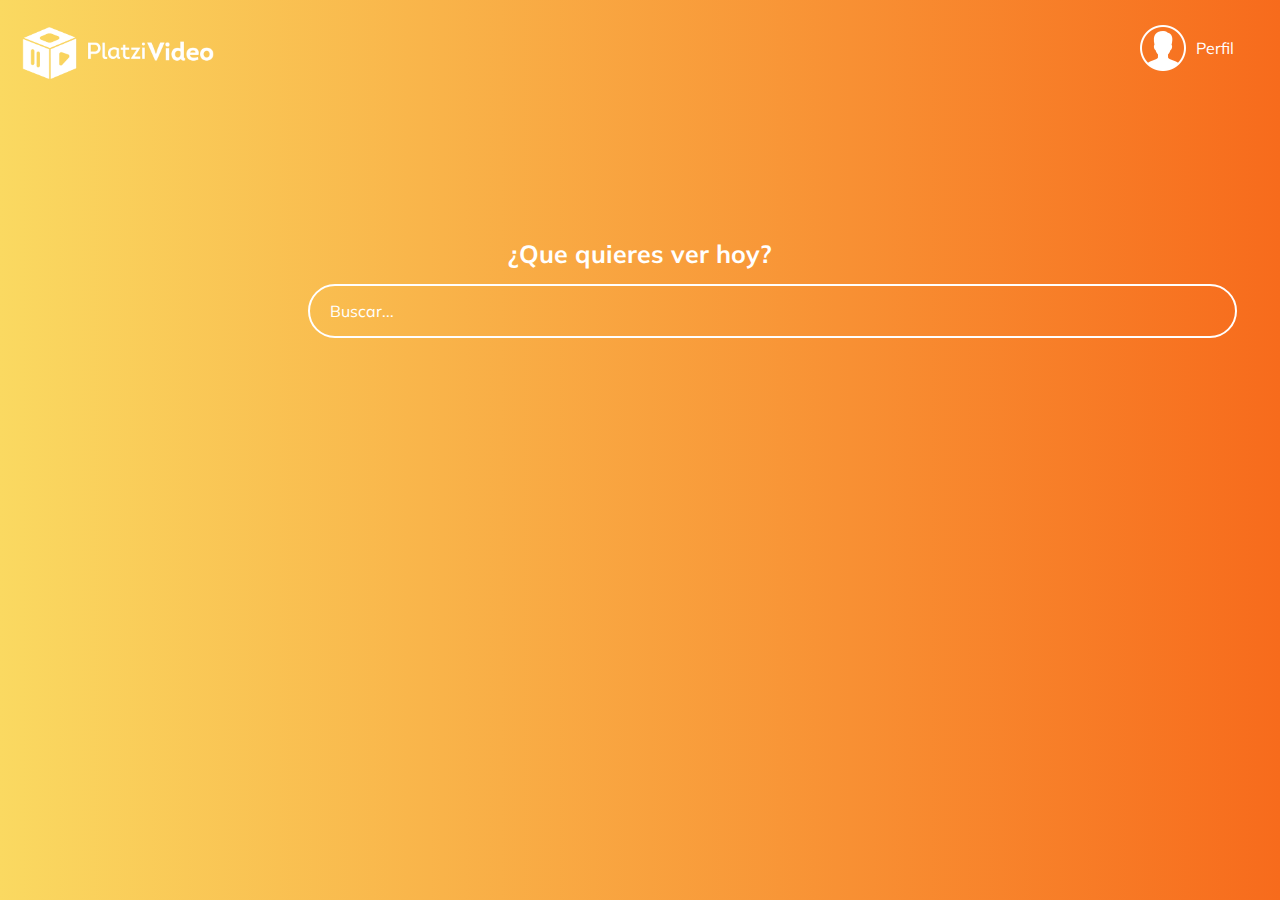
<file: Platzi Video/index.html>
<!DOCTYPE html>
<html lang="en">
<head>
    <meta charset="UTF-8">
    <meta http-equiv="X-UA-Compatible" content="IE=edge">
    <meta name="viewport" content="width=device-width, initial-scale=1.0">
    <title>Platzi Video</title>
    <link rel="stylesheet" href="./style.css">
    <link rel="preconnect" href="https://fonts.googleapis.com">
    <link rel="preconnect" href="https://fonts.gstatic.com" crossorigin>
    <link href="https://fonts.googleapis.com/css2?family=Mulish:wght@500&display=swap" rel="stylesheet">
    
</head>
    
<body>
    <header class="header">
        <img class="header__img" src="../img/logo-platzi-video-BW2.png" alt="logo platzi video">
        <div class="header__menu">
            <div class="header__menu--profile">
                <img src="../img/user-icon.png" alt="user">
                <p>Perfil</p>
            </div>
            <ul>
                <li><a href="">Cuenta</a></li>
                <li><a href="">Cerrar Sesion</a></li>
            </ul>

        </div>
    </header>
    <section class="main">
        <h2 class="main__tittle">¿Que quieres ver hoy?</h2>
        <input class="input" type="text" placeholder="Buscar...">
    </section>
    
    <!-- <footer>
        <ul>
            <li>Contactanos</li>
            <li>Redes</li>
        </ul>
    </footer> -->
</body>
</html>
</file>
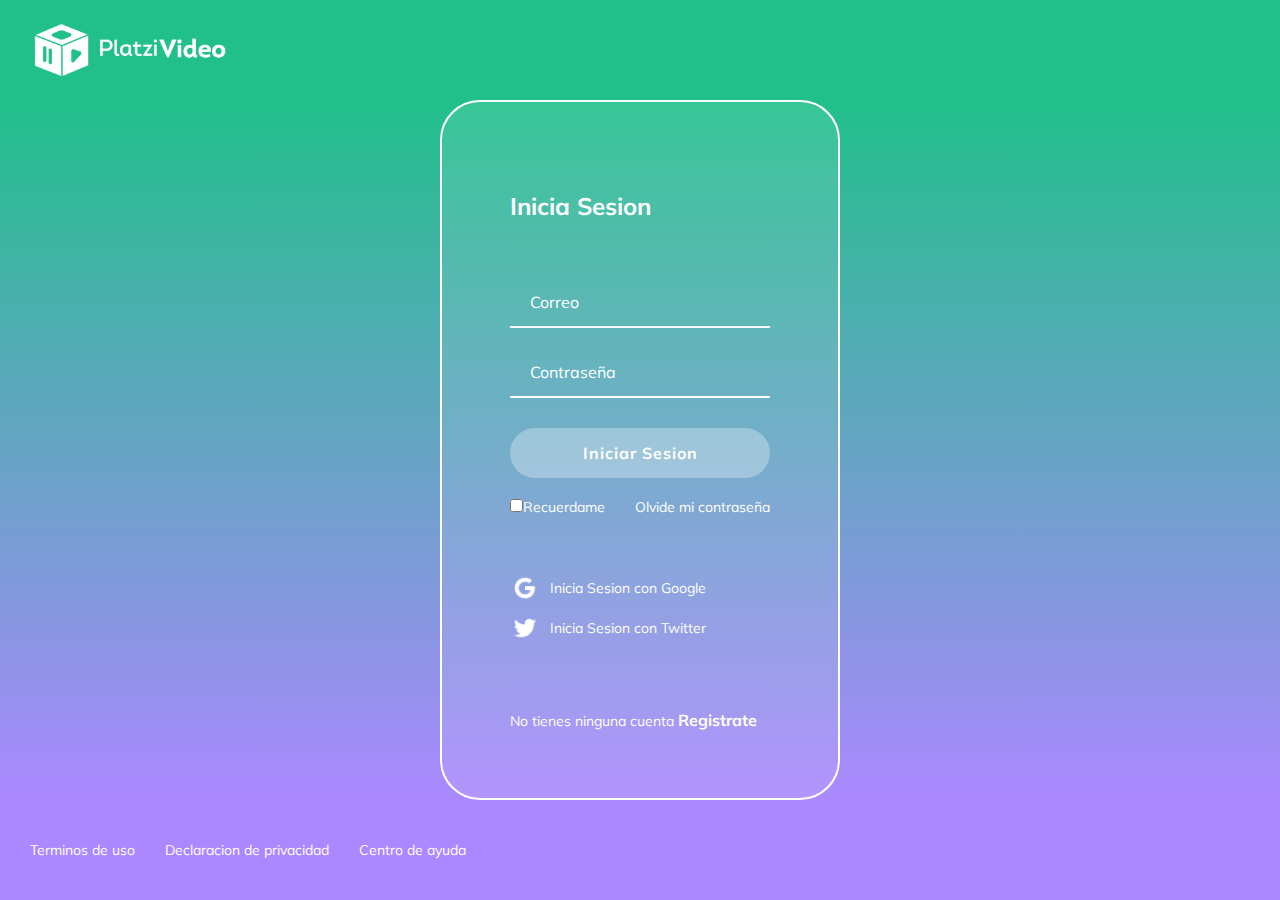
<file: Platzi Video/iniciosesion.html>
<!DOCTYPE html>
<html lang="en">
<head>
    <meta charset="UTF-8">
    <meta http-equiv="X-UA-Compatible" content="IE=edge">
    <meta name="viewport" content="width=device-width, initial-scale=1.0">
    <title>Inicia Sesion</title>
    <link rel="stylesheet" href="./iniciosesion.css">
    <link rel="preconnect" href="https://fonts.gstatic.com" crossorigin>
    <link href="https://fonts.googleapis.com/css2?family=Mulish:wght@500&display=swap" rel="stylesheet">
</head>
<body>
    <header class="header">
        <img class="header__img" src="../img/logo-platzi-video-BW2.png" alt="">
    </header>
    <section class="login">
        <section class="login__container">
            <h2>Inicia Sesion</h2>
            <form class="login__container--form">
                <input class="input" type="text" placeholder="Correo">
                <input class="input" type="password" placeholder="Contraseña">
                <button class="button">Iniciar Sesion</button>
                <div class="login__container--remember-me">
                    <label>
                        <input type="checkbox" name="" id="cbox1" value="checkbox">Recuerdame
                    </label>
                    <a href="/">Olvide mi contraseña</a>
                </div>
            </form>
            <section class="login__container--social-media">
                <div> <img src="../curso-frontend-escuelajs-maquetacion-login-HTML/maquetacion-login-HTML/assets/google-icon.png" alt="Google">Inicia Sesion con Google</div>
                <div> <img src="../curso-frontend-escuelajs-maquetacion-login-HTML/maquetacion-login-HTML/assets/twitter-icon.png" alt="Twitter">Inicia Sesion con Twitter</div>
            </section>
            <p class="login__container--register">No tienes ninguna cuenta <a href="">Registrate</a></p>
        </section>
    </section>
    <footer class="footer">
        <a href="/">Terminos de uso</a>
        <a href="/">Declaracion de privacidad</a>
        <a href="/">Centro de ayuda</a>
    </footer>
    
</body>
</html>
</file>
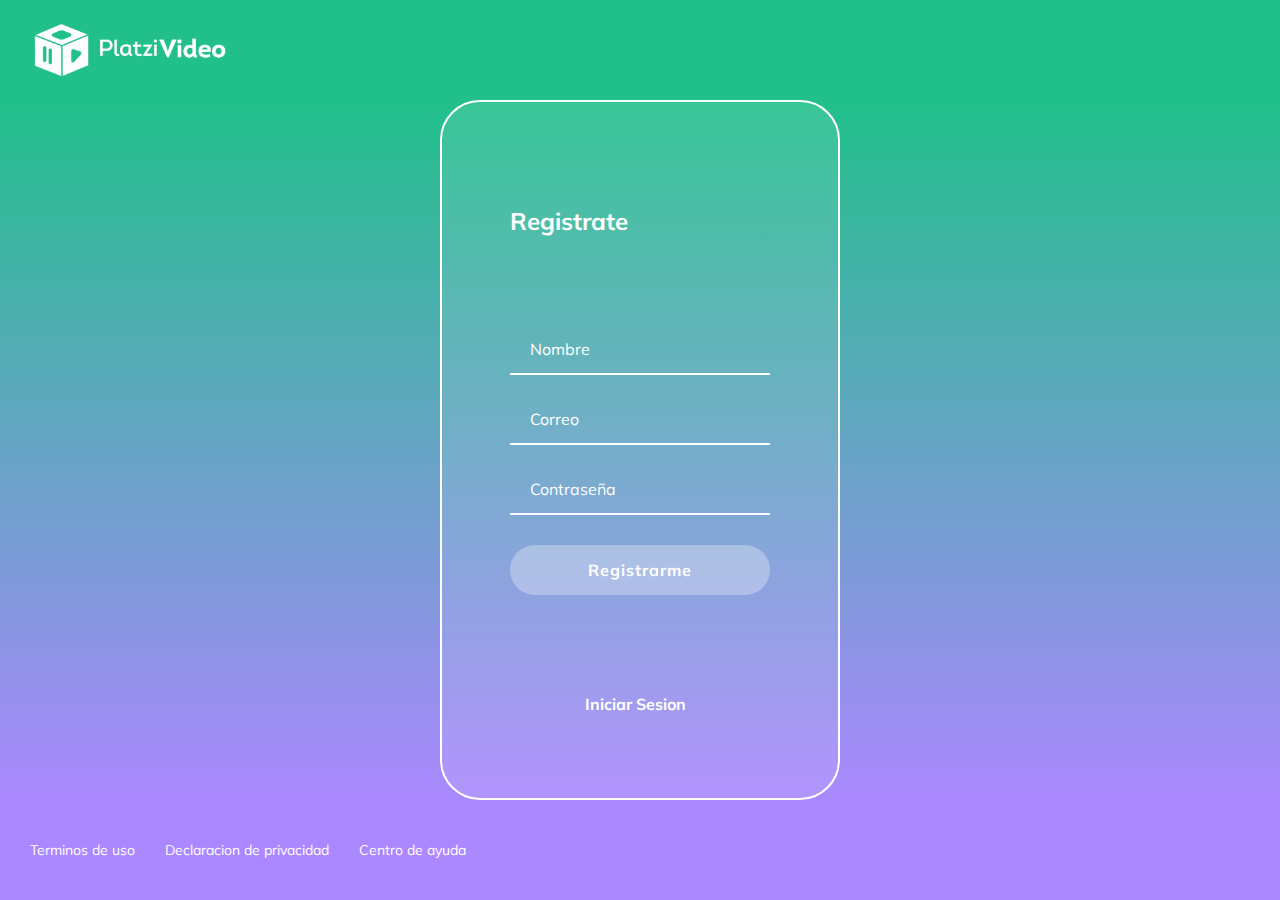
<file: Platzi Video/registro.html>
<!DOCTYPE html>
<html lang="en">
<head>
    <meta charset="UTF-8">
    <meta http-equiv="X-UA-Compatible" content="IE=edge">
    <meta name="viewport" content="width=device-width, initial-scale=1.0">
    <title>Registro</title>
    <link rel="stylesheet" href="./registro.css">
    <link rel="preconnect" href="https://fonts.gstatic.com" crossorigin>
    <link href="https://fonts.googleapis.com/css2?family=Mulish:wght@500&display=swap" rel="stylesheet">
</head>
<body>
    <header class="header">
        <img class="header__img" src="../img/logo-platzi-video-BW2.png" alt="">
    </header>
    <section class="login">
        <section class="login__container">
            <h2>Registrate</h2>
            <form class="login__container--form">
                <input class="input" type="password" placeholder="Nombre">
                <input class="input" type="text" placeholder="Correo">
                <input class="input" type="password" placeholder="Contraseña">
                <button class="button">Registrarme</button>
                
            </form>
            <p class="login__container--register"><a href="">Iniciar Sesion</a></p>
        </section>
    </section>
    <footer class="footer">
        <a href="/">Terminos de uso</a>
        <a href="/">Declaracion de privacidad</a>
        <a href="/">Centro de ayuda</a>
    </footer>
    
</body>
</html>
</file>
<file: Platzi Video/style.css>
body {
    background-color: #FAD961;
    background-image: linear-gradient(90deg, #FAD961 0%, #F76B1C 100%);
    font-family: 'Mulish', sans-serif;
}
.header {
    
    width: 100%;
    height: 80px;
    display: flex;
    justify-content: space-between;
    align-items: center;
}
.header__img {
    width: 200px;
    margin-top: 10px;
    margin-left: 10px;
}
.header__menu {
    margin-right: 30px;

}
.header__menu ul {
    display: none;
    list-style: none;
    padding: 0%;
    position: absolute;
    width: 100px;
    text-align: right;
    margin: 0px 0px 0px -14px ;
}
.header__menu:hover ul, ul:hover {
    display: block;
}
.header__menu li {
    margin: 10px 0px;
}
.header__menu li a {
    color: white;
    text-decoration: none;
}
.header__menu li a:hover {
    text-decoration: underline;
}
.header__menu--profile {
    display: flex;
    margin-right: 8px;
    align-items: center;
   
}
.header__menu--profile img {
    margin-right: 8px;
}
.header__menu--profile p {
    margin: 0px;
    color: white;
    padding: 0;
}
.main {
    height: 150px;
}
.main__tittle {
    color: white;
    font-size: 25px;
    margin: 15px 0px 15px 0px;
    display: flex;
    align-items: center;
    justify-content: center;
    margin-top: 150px;
}
.categories__title {
    color: white;
    font-size: 16px;
    position: absolute;
    padding-left: 30px;
    width: 100%;
}
.input {
    border: white solid 2px;
    border-radius: 50px;
    color: white;
    background-color: transparent;
    font-family: 'Mulish', sans-serif;
    font-size: 16px;
    height: 50px;
    padding: 0px 20px;
    width: 70%;
    outline: none;
    display: flex;
    margin-left: 300px;
}
::placeholder {
    color: white;
}
.carrusel {
    width: 100%;
    overflow: scroll;
    padding: 30px;
    position: relative;
}
.carrusel__container {
    white-space: nowrap;
    margin: 70px 0px;
    padding-bottom: 10px;
}
.carrusel-item {
    background-color: cadetblue;
    width: 200px;
    height: 250px;
    border-radius: 20px;
    overflow: hidden;
    margin-right: 10px;
    display: inline-block;
    cursor: pointer;
    transition: 450ms all;
    transform-origin: center left;
    position: relative;

}
.carrusel-item:hover ~ .carrusel-item{
    transform: translate3d(100px, 0, 0);
}
.carrusel__container:hover .carrusel-item {
    opacity: 0.3;
}
.carrusel__container:hover .carrusel-item:hover {
    transform: scale(1.5);
    opacity: 1;
}
.carrusel-item__img {
    width: 200px;
    height: 250px;
    object-fit: cover;
}
.carrusel-item__details {
    align-items: flex-start;
    background: linear-gradient(to top, rgba(0, 0, 0, 0.9) 0%, rgba(0, 0, 0, 0) 100%);
    font-size: 10px;
    opacity: 0;
    transition: 450ms opacity;
    padding: 10px;
    position: absolute;
    top: 0;
    bottom: 0;
    left: 0;
    right: 0;
    display: flex;
    flex-direction: column;
    justify-content: flex-end;
    
}
.carrusel-item__details__img {
    width: 20px;
}
.carrusel-item:hover .carrusel-item__details:hover  {
    opacity: 1;
}
.carousel-item__details--title {
    color: white;
    margin: 5px 0px 0px 0px;
  }
  
  .carousel-item__details--subtitle {
    color: white;
    font-size: 8px;
    margin: 3px 0px;
  }

.footer {
    display: flex;
    align-items: center;
    height: 100px;
    width: 100%;
    background-color: transparent;
}
.footer a {
    color: white;
    cursor: pointer;
    font-size: 14px;
    padding-left: 30px;
    text-decoration: none;
}
.footer a:hover {
    text-decoration: underline;
}
</file>
<file: Platzi Video/iniciosesion.css>
* {
    box-sizing: border-box;
    margin: 0;
    padding: 0;
}
body {
    font-family: 'Mulish', sans-serif;
}
.header {
    align-items: center;
    background-color: #21c08b;
    color: white;
    display: flex;
    height: 100px;
    justify-content: space-between;
    top: 0px;
    width: 100%;
    margin: 0;
  }
  .header__img {
    margin-left: 30px;
    width: 200px;
}
.login {
    background: linear-gradient(#21C08B, #AB88FF);
    display: flex;
    align-items: center;
    justify-content: center;
    flex-direction: column;
    padding: 0px 30px;
    min-height: calc(100vh - 200px);
}
.login__container {
    background-color: rgba(255, 255, 255, 0.1);
    border: 2px solid white;
    border-radius: 40px;
    color: white;
    padding: 60px 68px 40px;
    min-height: 700px;
    width: 400px;
    display: flex;
    justify-content: space-around;
    flex-direction: column;

}
.login__container--form {
    display: flex;
    flex-direction: column;
}
.login__container--form label {
    font-size: 14px;
}
.login__container--remember-me {
    color: white;
    display: flex;
    justify-content: space-between;
    margin-top: 10px;
}
.login__container--remember-me a {
    color: white;
    font-size: 14px;
    text-decoration: none;
}
.login__container--remember-me a:hover {
    color: white;
    font-size: 14px;
    text-decoration: underline;
}
.login__container--social-media > div {
    display: flex;
    align-items: center;
    font-size: 14px;
    margin-bottom: 10px;
}
.login__container--social-media > div > img {
    width: 30px;
    margin-right: 10px;
}
.login__container--register {
    font-size: 14px;
}
.login__container--register a {
    font-size: 16px;
    color: white;
    font-weight: bold;
    text-decoration: none;
}
.login__container--register a:hover {
    text-decoration: underline;
}
.input {
    background-color: transparent;
    border-left: 0;
    border-top: 0px;
    border-right: 0px;
    border-bottom: 2px solid white;
    font-family: 'Mulish', sans-serif;
    font-size: 16px;
    margin-bottom: 20px;
    padding: 0px 20px;
    outline: none;
    height: 50px;
}
::placeholder {
    color: white;   
}
.button {
    background: rgba(255, 255, 255, 0.3);
    border: none;
    border-radius: 25px;
    color: white;
    cursor: pointer;
    font-size: 16px;
    font-weight: bold;
    font-family:  'Mulish', sans-serif;
    height: 50px;
    letter-spacing: 1px;
    margin: 10px 0px;
}
.footer {
    display: flex;
    align-items: center;
    height: 100px;
    width: 100%;
    background-color: #AB88FF;
}
.footer a {
    color: white;
    cursor: pointer;
    font-size: 14px;
    padding-left: 30px;
    text-decoration: none;
}
.footer a:hover {
    text-decoration: underline;
}

@media only screen and (max-width: 600px) {
    .login__container {
        background-color: transparent;
        border: none;
        padding: 0px;  
        width: 100%;  
    }
    .footer {
    align-items: flex-start;
    flex-direction: column;
}

}
</file>
<file: Platzi Video/registro.css>
* {
    box-sizing: border-box;
    margin: 0;
    padding: 0;
}
body {
    font-family: 'Mulish', sans-serif;
}
.header {
    align-items: center;
    background-color: #21c08b;
    color: white;
    display: flex;
    height: 100px;
    justify-content: space-between;
    top: 0px;
    width: 100%;
    margin: 0;
  }
  .header__img {
    margin-left: 30px;
    width: 200px;
}
.login {
    background: linear-gradient(#21C08B, #AB88FF);
    display: flex;
    align-items: center;
    justify-content: center;
    flex-direction: column;
    padding: 0px 30px;
    min-height: calc(100vh - 200px);
}
.login__container {
    background-color: rgba(255, 255, 255, 0.1);
    border: 2px solid white;
    border-radius: 40px;
    color: white;
    padding: 60px 68px 40px;
    min-height: 700px;
    width: 400px;
    display: flex;
    justify-content: space-around;
    flex-direction: column;

}
.login__container--form {
    display: flex;
    flex-direction: column;
}
.login__container--form label {
    font-size: 14px;
}
.login__container--remember-me {
    color: white;
    display: flex;
    justify-content: space-between;
    margin-top: 10px;
}
.login__container--remember-me a {
    color: white;
    font-size: 14px;
    text-decoration: none;
}
.login__container--remember-me a:hover {
    color: white;
    font-size: 14px;
    text-decoration: underline;
}
.login__container--social-media > div {
    display: flex;
    align-items: center;
    font-size: 14px;
    margin-bottom: 10px;
}
.login__container--social-media > div > img {
    width: 30px;
    margin-right: 10px;
}
.login__container--register {
    font-size: 14px;
    
}
.login__container--register a {
    font-size: 16px;
    color: white;
    font-weight: bold;
    text-decoration: none;
    margin-left: 75px;
}
.login__container--register a:hover {
    text-decoration: underline;
}
.input {
    background-color: transparent;
    border-left: 0;
    border-top: 0px;
    border-right: 0px;
    border-bottom: 2px solid white;
    font-family: 'Mulish', sans-serif;
    font-size: 16px;
    margin-bottom: 20px;
    padding: 0px 20px;
    outline: none;
    height: 50px;
}
::placeholder {
    color: white;   
}
.button {
    background: rgba(255, 255, 255, 0.3);
    border: none;
    border-radius: 25px;
    color: white;
    cursor: pointer;
    font-size: 16px;
    font-weight: bold;
    font-family:  'Mulish', sans-serif;
    height: 50px;
    letter-spacing: 1px;
    margin: 10px 0px;
}
.footer {
    display: flex;
    align-items: center;
    height: 100px;
    width: 100%;
    background-color: #AB88FF;
}
.footer a {
    color: white;
    cursor: pointer;
    font-size: 14px;
    padding-left: 30px;
    text-decoration: none;
}
.footer a:hover {
    text-decoration: underline;
}

@media only screen and (max-width: 600px) {
    .login__container {
        background-color: transparent;
        border: none;
        padding: 0px;  
        width: 100%;  
    }
    .footer {
    align-items: flex-start;
    flex-direction: column;
}

}
</file>
